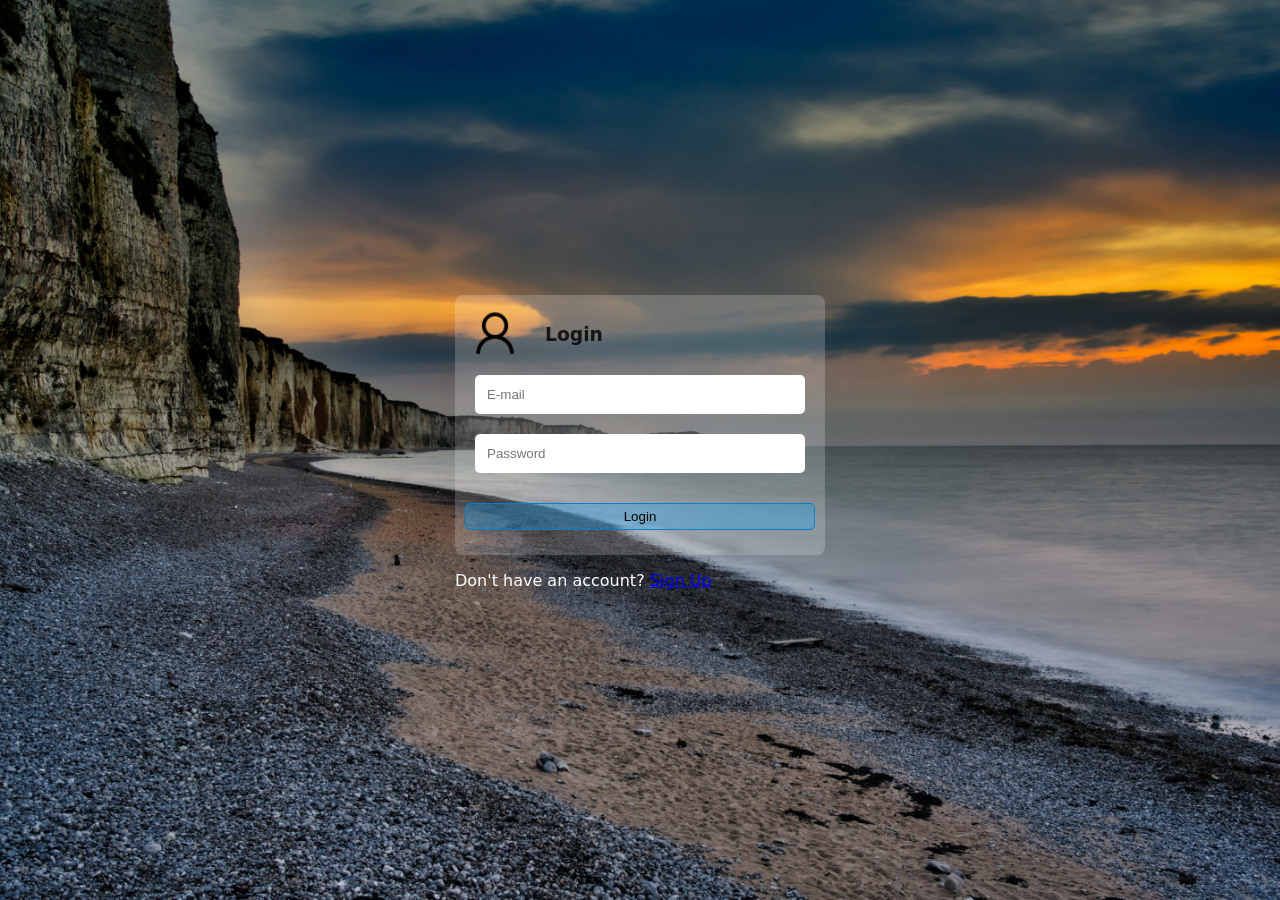
<file: index.html>
<!doctype html>
<html lang="en">
  <head>
    <meta charset="UTF-8" />
    <meta name="viewport" content="width=device-width, initial-scale=1.0" />
    <link rel="stylesheet" href="login_style.css" />
    <title>Login</title>
  </head>
  <body>
    <div class="dont">
      <div class="card">
        <div class="rg">
          <img
            src="Images/l.png"
            alt="loginpng"
            class="login-image"
          />
          <h3>Login</h3>
        </div>

        <form>
          <input type="text" placeholder="E-mail" required />
          <input type="password" placeholder="Password" required />
          <button type="submit">Login</button>
        </form>
      </div>
      <p>
        Don't have an account?
        <a href="Signup.html">Sign Up</a>
      </p>
    </div>

    <h1></h1>
  </body>
</html>
</file>
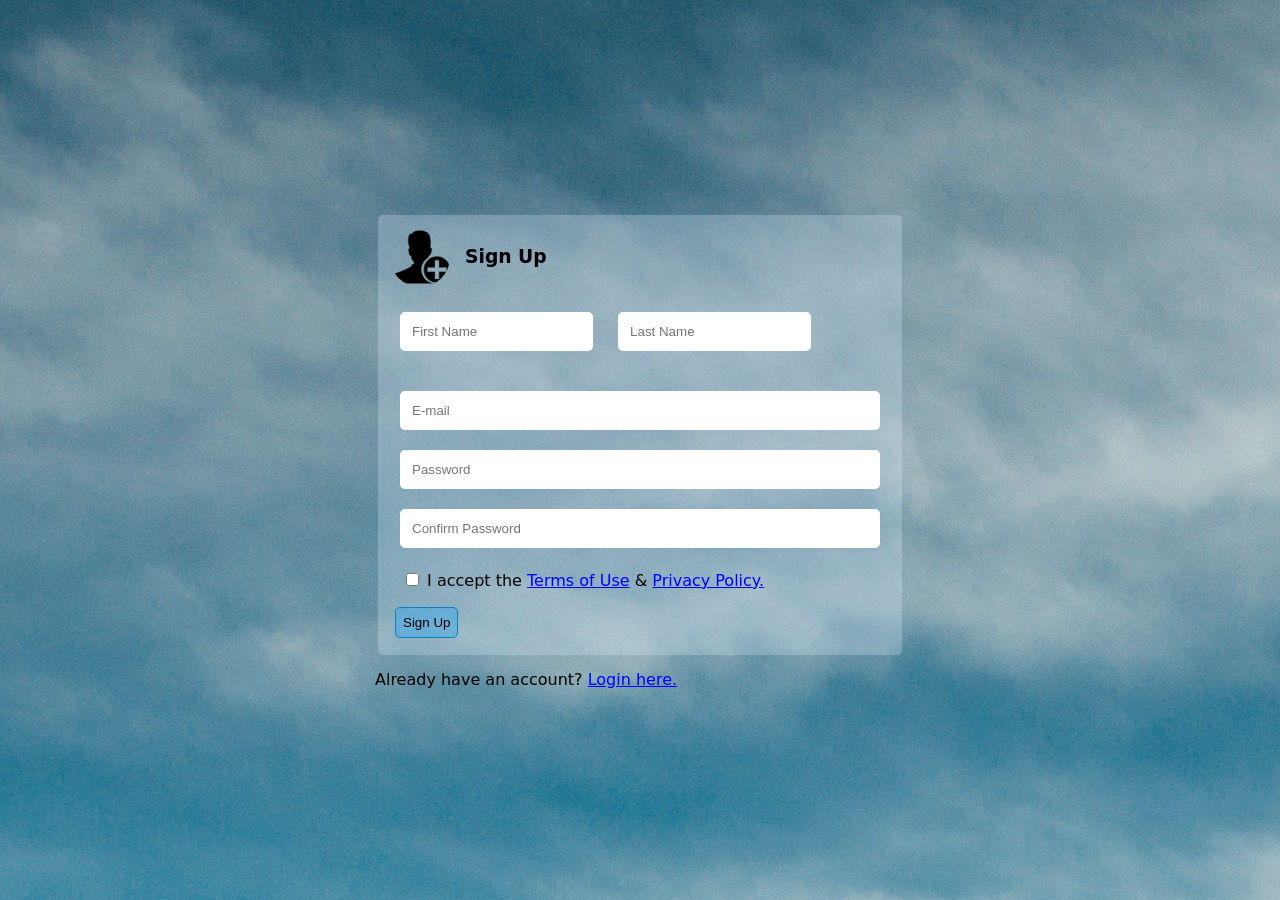
<file: Signup.html>
<!doctype html>
<html lang="en">
  <head>
    <meta charset="UTF-8" />
    <meta name="viewport" content="width=device-width, initial-scale=1.0" />
    <link rel="stylesheet" href="Signup_style.css" />
    <title>Sign Up</title>
  </head>
  <body>
    <div class="already">
      <div class="container">
        <div class="rg">
          <img
            src="Images/signup.png"
            class="login-image"
            alt="sign up"
          />
          <h3>Sign Up</h3>
        </div>
        <!-- <hr> -->
        <form>
          <div class="names">
            <input type="text" placeholder="First Name" required />
            <input type="text" placeholder="Last Name" required />
          </div>
          <div class="details">
            <input type="email" placeholder="E-mail" required />
            <input type="password" placeholder="Password" required />
            <input type="password" placeholder="Confirm Password" required />
          </div>
          <div class="T_C">
            <p>
              <input type="checkbox" id="option1" name="option1" /> I accept the
              <a href="#">Terms of Use</a> & <a href="#">Privacy Policy.</a>
            </p>
          </div>
          <button type="submit">Sign Up</button>
        </form>
      </div>
      <p>
        Already have an account?
        <a href="index.html">Login here.</a>
      </p>
    </div>
  </body>
</html>
</file>
<file: login_style.css>
body {
  margin: 0px;
  padding: 0px;
  height: 100vh;
  background-image: url(Images/background3.jpg);
  background-repeat: no-repeat;
  background-attachment: fixed;
  background-size: cover;
  display: flex;
  justify-content: center;
  align-items: center;
  font-family:
    system-ui,
    -apple-system,
    BlinkMacSystemFont,
    "Segoe UI",
    Roboto,
    Oxygen,
    Ubuntu,
    Cantarell,
    "Open Sans",
    "Helvetica Neue",
    sans-serif;
}

.card {
  background-color: #ffffff32;
  width: 350px;
  border-radius: 8px;
  padding: 10px;
}

h3 {
  text-align: center;
  color: rgba(0, 0, 0, 0.81);
  padding: 5px;
}

input {
  padding: 12px;
  border-radius: 5px;
  border: 1px solid black;
  margin: 10px;
  border: 1px;
}

button {
  padding: 5px;
  border-radius: 5px;
  background-color: rgba(13, 162, 255, 0.314);
  color: black;
  border: 1px solid rgb(5, 128, 205);
  margin-top: 20px;
  margin-bottom: 15px;
}
form {
  display: flex;
  flex-direction: column;
}
button:hover {
  background-color: rgba(0, 170, 255, 0.575);
}
.rg {
  display: flex;
  align-items: center;
  gap: 15px;
}

.login-image {
  width: 60px;
  height: 60px;
  object-fit: cover;
  border-radius: 50%;
}
.rg h3 {
  margin: 0;
}

.p {
  display: flex;
  justify-content: center;
  align-items: center;
  text-align: center;
}

input:hover {
  border: 1px solid rgba(56, 148, 153, 0.502);
}

.dont a {
  color: blue;
}
p {
  color: white;
}
</file>
<file: Signup_style.css>
body {
  margin: 0;
  padding: 0;
  height: 100vh;
  display: flex;
  justify-content: center;
  align-items: center;
  font-family:
    system-ui,
    -apple-system,
    BlinkMacSystemFont,
    "Segoe UI",
    Roboto,
    Oxygen,
    Ubuntu,
    Cantarell,
    "Open Sans",
    "Helvetica Neue",
    sans-serif;
  background-image: url(Images/jade.jpg);
}

.container {
  width: 500px;
  background-color: rgba(220, 238, 255, 0.254);
  padding: 12px;
  margin: 15px;
  border-radius: 5px;
}

.names input {
  margin: 10px;
  padding: 12px;
  border-radius: 5px;
  border: 1px;
  flex: row;
}
.details {
  display: flex;
  flex-direction: column;
  margin-top: 20px;
}
.details input {
  margin: 10px;
  border-radius: 5px;
  padding: 12px;
  border: 1px;
}

input:hover {
  border: 1px solid midnightblue;
}
.rg {
  display: flex;
  align-items: center;
  gap: 15px;
  margin-bottom: 15px;
}

.login-image {
  width: 60px;
  height: 60px;
  object-fit: cover;
  border-radius: 50%;
}
.rg h3 {
  margin: 0;
}
button {
  padding: 7px;
  border-radius: 5px;
  background-color: rgba(13, 162, 255, 0.314);
  color: black;
  border: 1px solid rgb(5, 128, 205);
  margin-top: 20px;
  margin-bottom: 15px;
  margin: 5px;
}

button:hover {
  background-color: rgba(0, 170, 255, 0.575);
}

.already p {
  margin: 12px;
}
.already a {
  color: blue;
}
</file>
